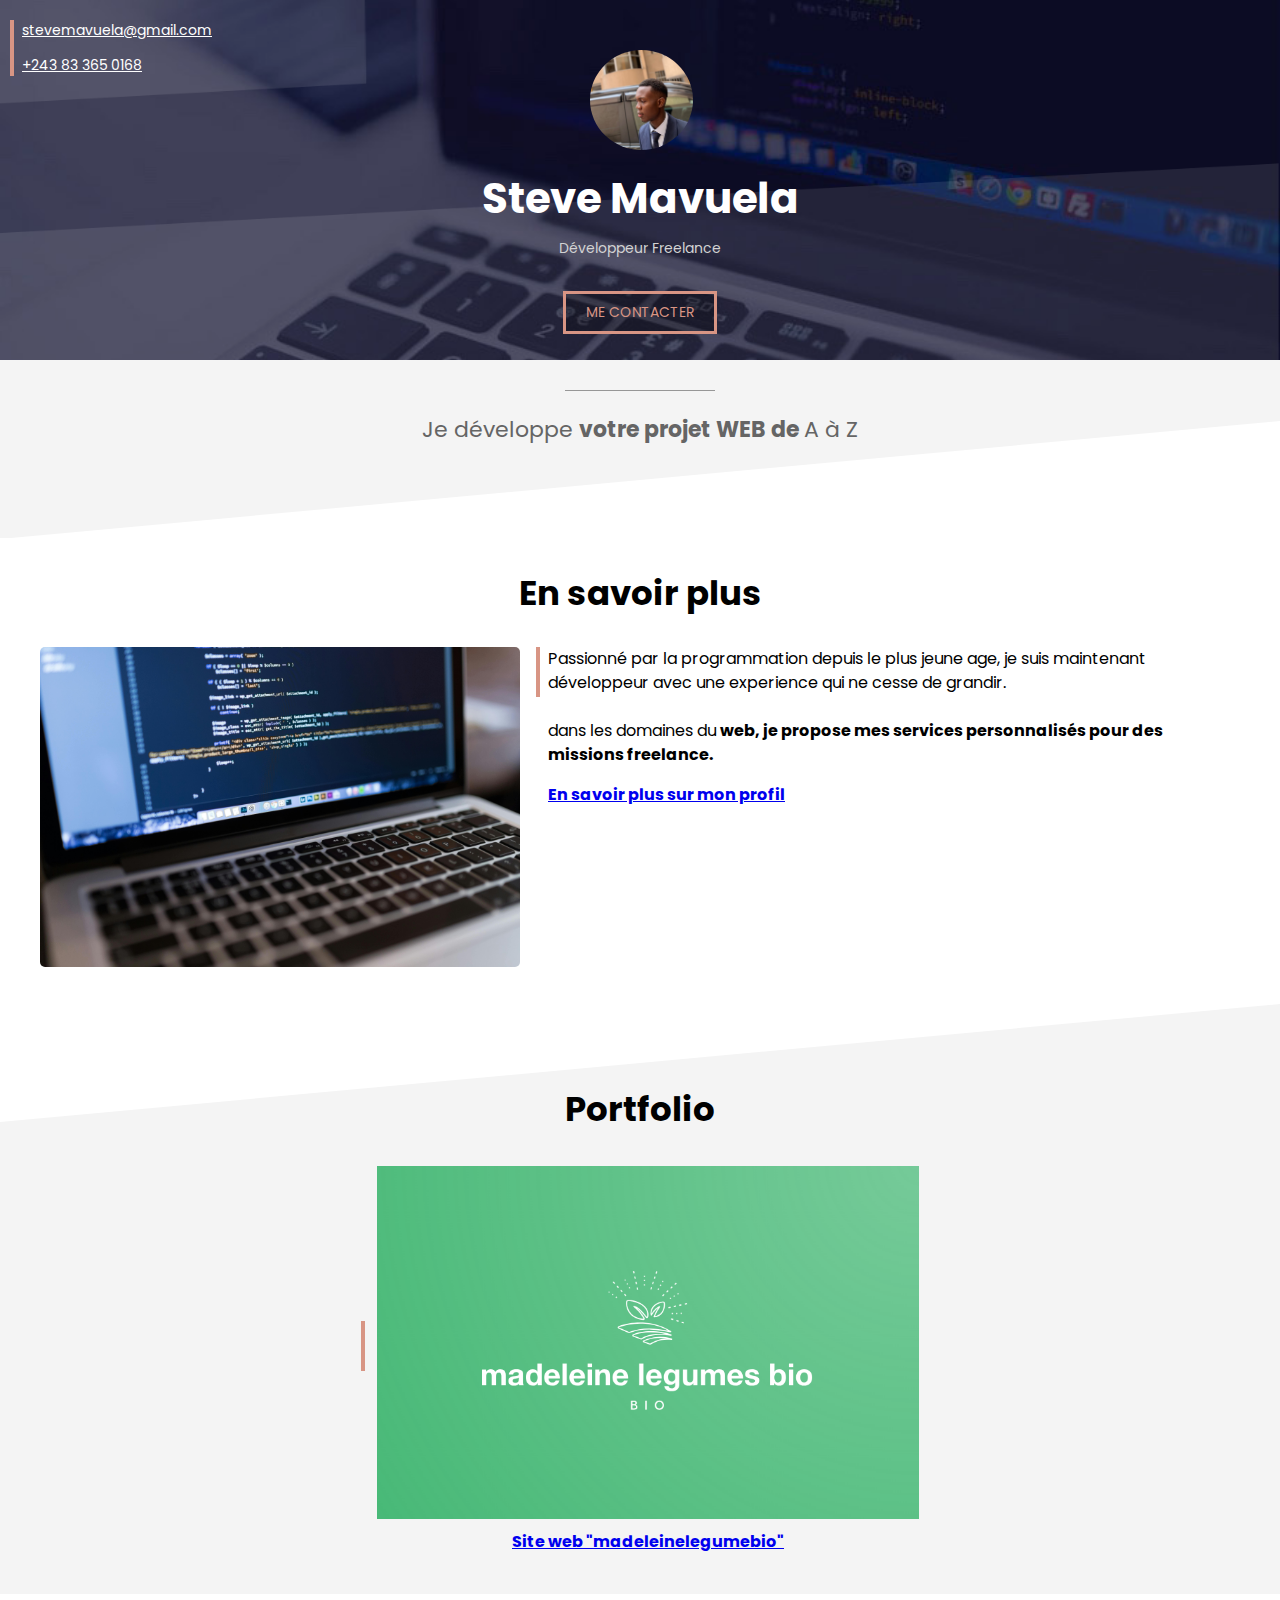
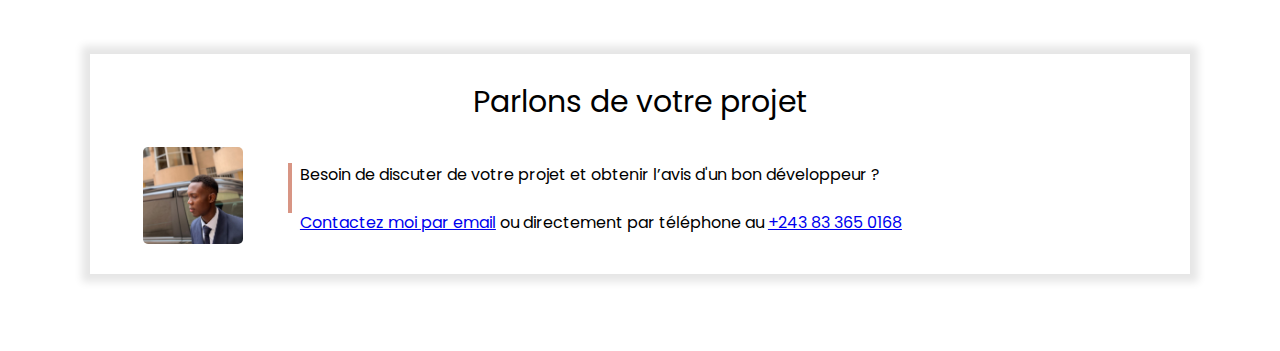
<file: index.html>
<!DOCTYPE html>
<html lang="fr">
<head>
    <meta charset="UTF-8">
    <meta name="viewport" content="width=device-width, initial-scale=1.0">
    <title>Steve Mavuela</title>
    <link rel="stylesheet" href="style.css">
</head>
<body>
    <!-- COUVERTURE -->
    <div class="cover">
        <img class="cover-profile" src="profile.png"/ style="border-radius:50%;">
        <h1>Steve Mavuela</h1>
        <p>Développeur Freelance</p>
        
        <div style="text-align: center;">
            <a class="contact-button" href="mailto:stevemavuela@gmail.com?subject=Contact%20depuis%20portfoliosteve.com">ME CONTACTER</a>
        </div>
        <div class="cover-contact">
            <p><a href="mailto:stevemavuela@gmail.com?subject=Contact%20depuis%20portfoliosteve.com">stevemavuela@gmail.com</a></p>
            <p><a href="tel:+243833650168">+243 83 365 0168</a></p>
        </div>
    </div>

    <!-- SECTION GRISE 1 -->
    <div class="section section-grise1">
        <div class="separateur"></div>
        <p>Je développe <b>votre projet WEB</b> <b>de </b> A à Z</p>
    </div>

    <!-- SECTION BLANCHE -->
    <div class="section">
        <h2>En savoir plus</h2>
        <img src="profile2.jpg" style="border-radius: 5px;" class="col-contenu"/>
        <div class="col-contenu float-right">
            <div class="texte-avec-ligne-verticale">
                <p>Passionné par la programmation depuis le plus jeune age, je suis maintenant développeur  avec une experience qui ne cesse de grandir.<br><br>
                     dans les domaines du <b>web, je propose mes services personnalisés pour des missions freelance.</p>
                <a href="https://www.linkedin.com/in/steve-mavuela-41a832311/" target="_blank">En savoir plus sur mon profil</a>
            </div>
        </div>
        
    </div>

    <!-- SECTION GRISE 2 -->
    <div class="section section-grise2">
        <h2>Portfolio</h2>
        <center>

        <table class="col-portfolio" style="display:inline-block">
            <tr>
                <td><div class="barre-verticale"></div></td>
                <td><a href="portfolio-site-aukpaye.html"><img style="width:100%" src="projet1small.jpg" style="border-radius: 2px;"></a></td>
            </tr>
            <tr>
                <td></td>
                <td align="center"><a href="portfolio-site-aukpaye.html">Site web "madeleinelegumebio"</a></td>
            </tr>
        </table>
    </center>

       
    </div>

    <!-- SECTION BLANCHE FRAME -->
    <iframe src="contact-frame.html" scrolling="no"/>
</body>
</html>
</file>
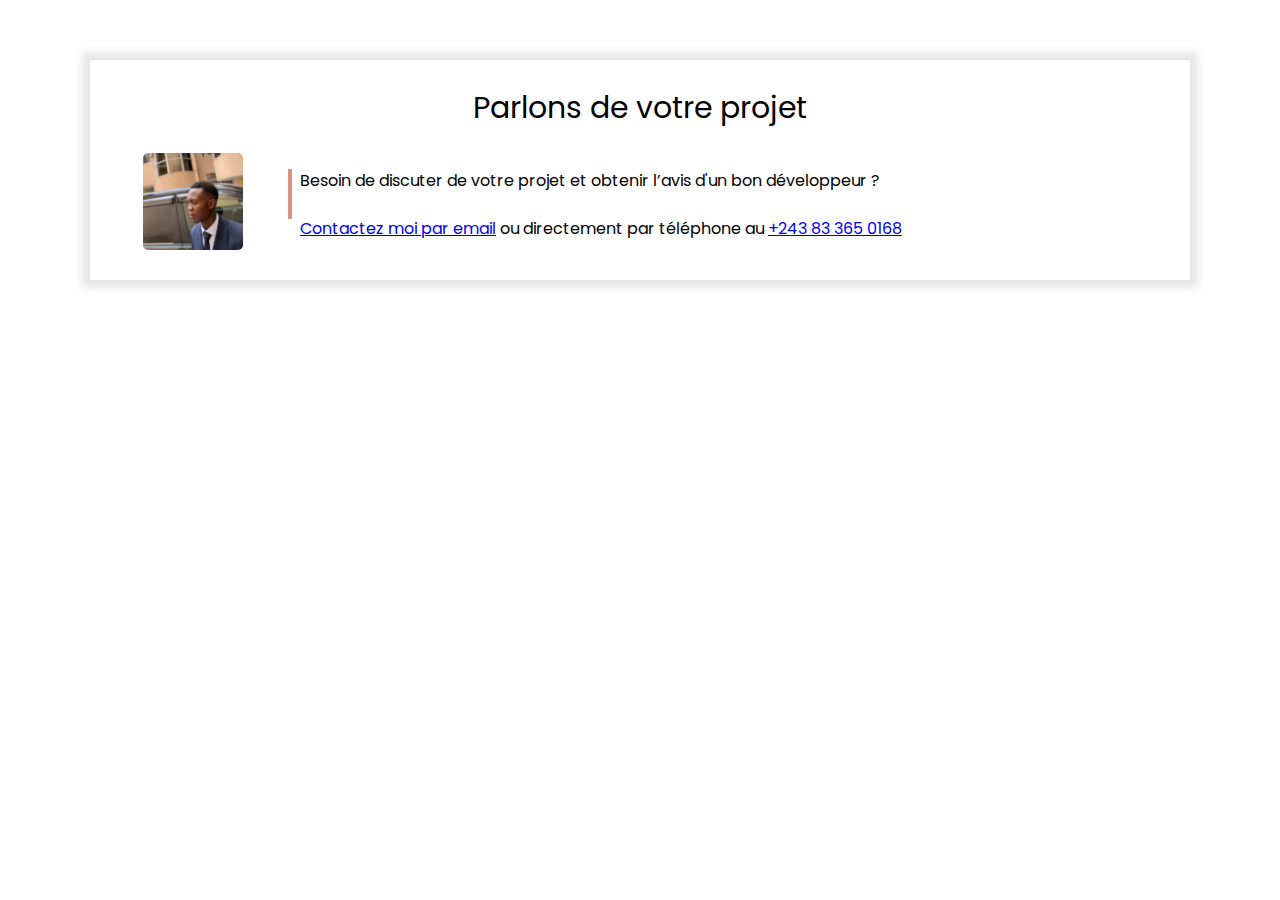
<file: contact-frame.html>
<!DOCTYPE html>
<html lang="fr">
<head>
    <meta charset="UTF-8">
    <meta name="viewport" content="width=device-width, initial-scale=1.0">
    <link rel="stylesheet" href="style.css">
</head>
<body>
    <div class="section">
        <div class="separateur display-mobile" style="margin-bottom:15px;"></div>
    <div class="frame">
        <p class="frame-title">Parlons de votre projet</p>
        <table style="width: 100%">
            <tr>
                <td valign="top" align="center"><img src="profile.png" style="border-radius: 5px;"></td>
                <td>
                    <div class="texte-avec-ligne-verticale"
                    style="margin-left: 20px">
                        <p>
                            Besoin de discuter de votre projet 
                            et obtenir l’avis d'un bon développeur ?
                            <br><br>
                            <a href="mailto:stevemavuela@gmail.com?subject=Contact%20depuis%20portfoliosteve.com">Contactez moi par email</a> ou directement
                            par téléphone au <a href="tel:+243833650168">+243 83 365 0168</a>

                        </p>
                    </div>
                </td>
            </tr>
        </table>

    </div>
</div>
</body>
</file>
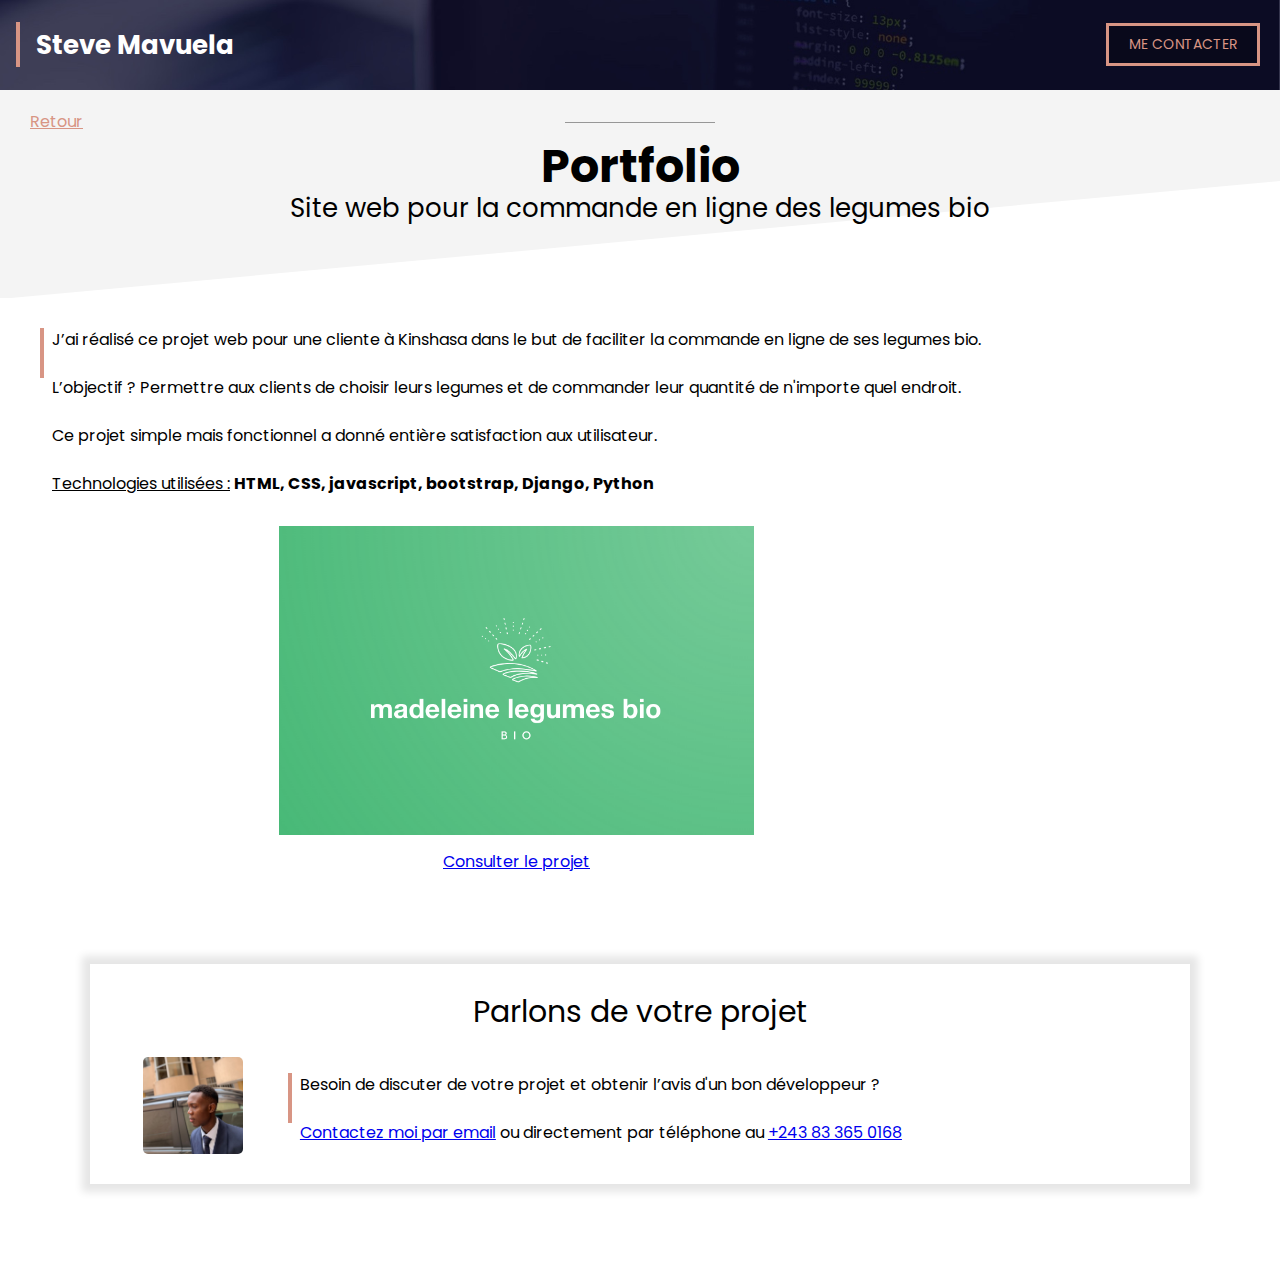
<file: portfolio-site-aukpaye.html>
<!DOCTYPE html>
<html lang="fr">
<head>
    <meta charset="UTF-8">
    <meta name="viewport" content="width=device-width, initial-scale=1.0">
    <title>Site web de vent en ligne</title>
    <link rel="stylesheet" href="style.css">
</head>
<body>

    <!-- HEADER -->
    <div class="portfolio-header">
        <div class="texte-avec-ligne-verticale"
        style="margin-left: 16px; margin-top: 22px; height: 45px">
            <p class="portfolio-header-title">Steve Mavuela</p>
        </div>
        <a class="contact-button contact-button-portfolio"
        href="mailto:stevemavuela@gmail.com?subject=Contact%20depuis%20portfoliosteve.com">ME CONTACTER</a>

    </div>

    <!-- SECTION GRISE TITRE -->
    <div class="section section-grise1" style="padding-top:20px">
        <a class="portfolio-back" href="index.html">Retour</a>
        <div class="separateur" style="margin-top:-12px;"></div>
        <h1 class="portfolio">Portfolio</h1>
        <h2 class="portfolio">Site web pour la commande en ligne des legumes bio</h2>
    </div>

    <!-- SECTION CONTENU -->
    <div class="section">
        <div class="texte-avec-ligne-verticale">
            <p>
                J’ai réalisé ce projet web pour une cliente à Kinshasa dans le but de faciliter la commande en ligne de ses  legumes bio.
                <br><br>
                L’objectif ? Permettre aux clients de choisir leurs legumes et de commander leur quantité de n'importe quel endroit.
                <br><br>
                Ce projet simple mais fonctionnel a donné entière satisfaction aux utilisateur.
                <br><br>
                <u>Technologies utilisées :</u> <b>HTML, CSS, javascript, bootstrap, Django, Python</b>

            </p>
            <div style="text-align: center; margin-top: 30px">
                <a href="https://jrpizzamamadjango2.herokuapp.com"><img class="portfolio" src="projet1small.jpg"></a>
                <a style="display: block; margin-top: 8px;" href="https://madeleinelegumebio.pythonanywhere.com">Consulter le projet</a>
            </div>
        </div>
    </div>

    <!-- FRAME -->
    <iframe src="contact-frame.html" scrolling="no"/>  
</body>
</html>
</file>
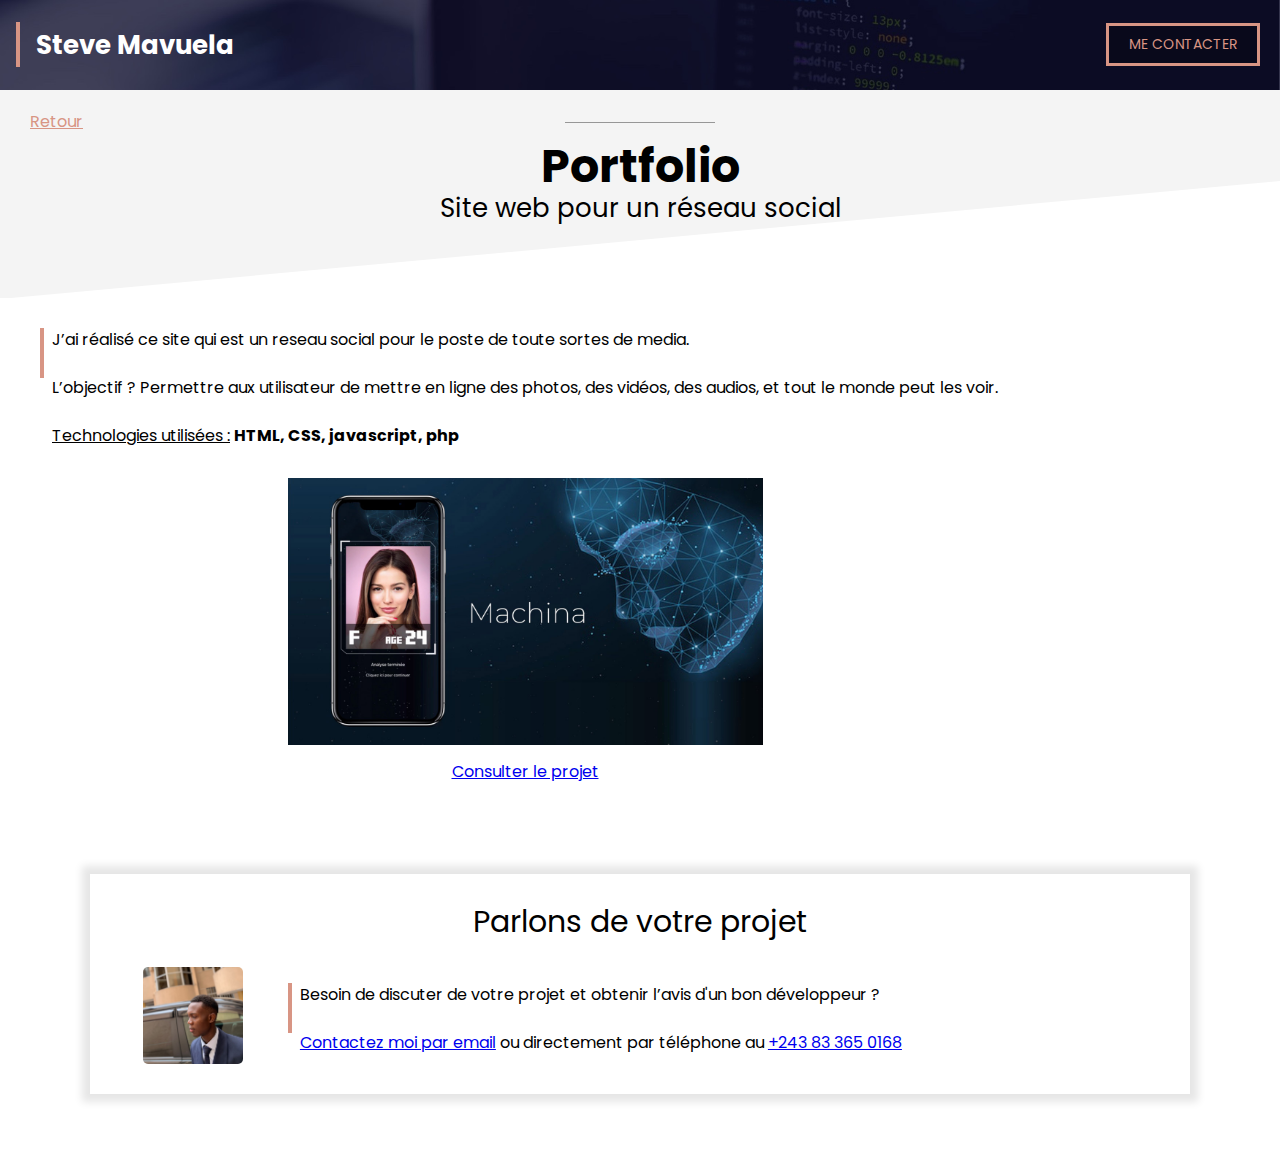
<file: portfolio-site-mvault.html>
<!DOCTYPE html>
<html lang="fr">
<head>
    <meta charset="UTF-8">
    <meta name="viewport" content="width=device-width, initial-scale=1.0">
    <title>Application Mobile</title>
    <link rel="stylesheet" href="style.css">
</head>
<body>

    <!-- HEADER -->
    <div class="portfolio-header">
        <div class="texte-avec-ligne-verticale"
        style="margin-left: 16px; margin-top: 22px; height: 45px">
            <p class="portfolio-header-title">Steve Mavuela</p>
        </div>
        <a class="contact-button"
            style="position: absolute; right: 20px; top:5px;"
        href="mailto:mon_email@gmail.com?subject=Contact%20depuis%20jonathanroux.com">ME CONTACTER</a>

    </div>

    <!-- SECTION GRISE TITRE -->
    <div class="section section-grise1" style="padding-top:20px">
        <a class="portfolio-back" href="index.html">Retour</a>
        <div class="separateur" style="margin-top:-12px;"></div>
        <h1 class="portfolio">Portfolio</h1>
        <h2 class="portfolio">Site web pour un réseau social</h2>
    </div>

    <!-- SECTION CONTENU -->
    <div class="section">
        <div class="texte-avec-ligne-verticale">
            <p>
                J’ai réalisé ce site qui est un reseau social pour le poste de toute sortes de media.
                <br><br>
                L’objectif ? Permettre aux utilisateur de mettre en ligne des photos, des vidéos, des audios, et tout le monde peut les voir.
                <br><br>
                <u>Technologies utilisées :</u> <b>HTML, CSS, javascript, php</b>

            </p>
            <div style="text-align: center; margin-top: 30px">
                <a href="https://jrpizzamamadjango2.herokuapp.com"><img class="portfolio" src="project2.jpg"></a>
                <a style="display: block; margin-top: 8px;" href="https://mvault.000webhostapp.com/">Consulter le projet</a>
            </div>
        </div>
    </div>

    <!-- FRAME -->
        <iframe src="contact-frame.html" scrolling="no"/>  
</body>
</html>
</file>
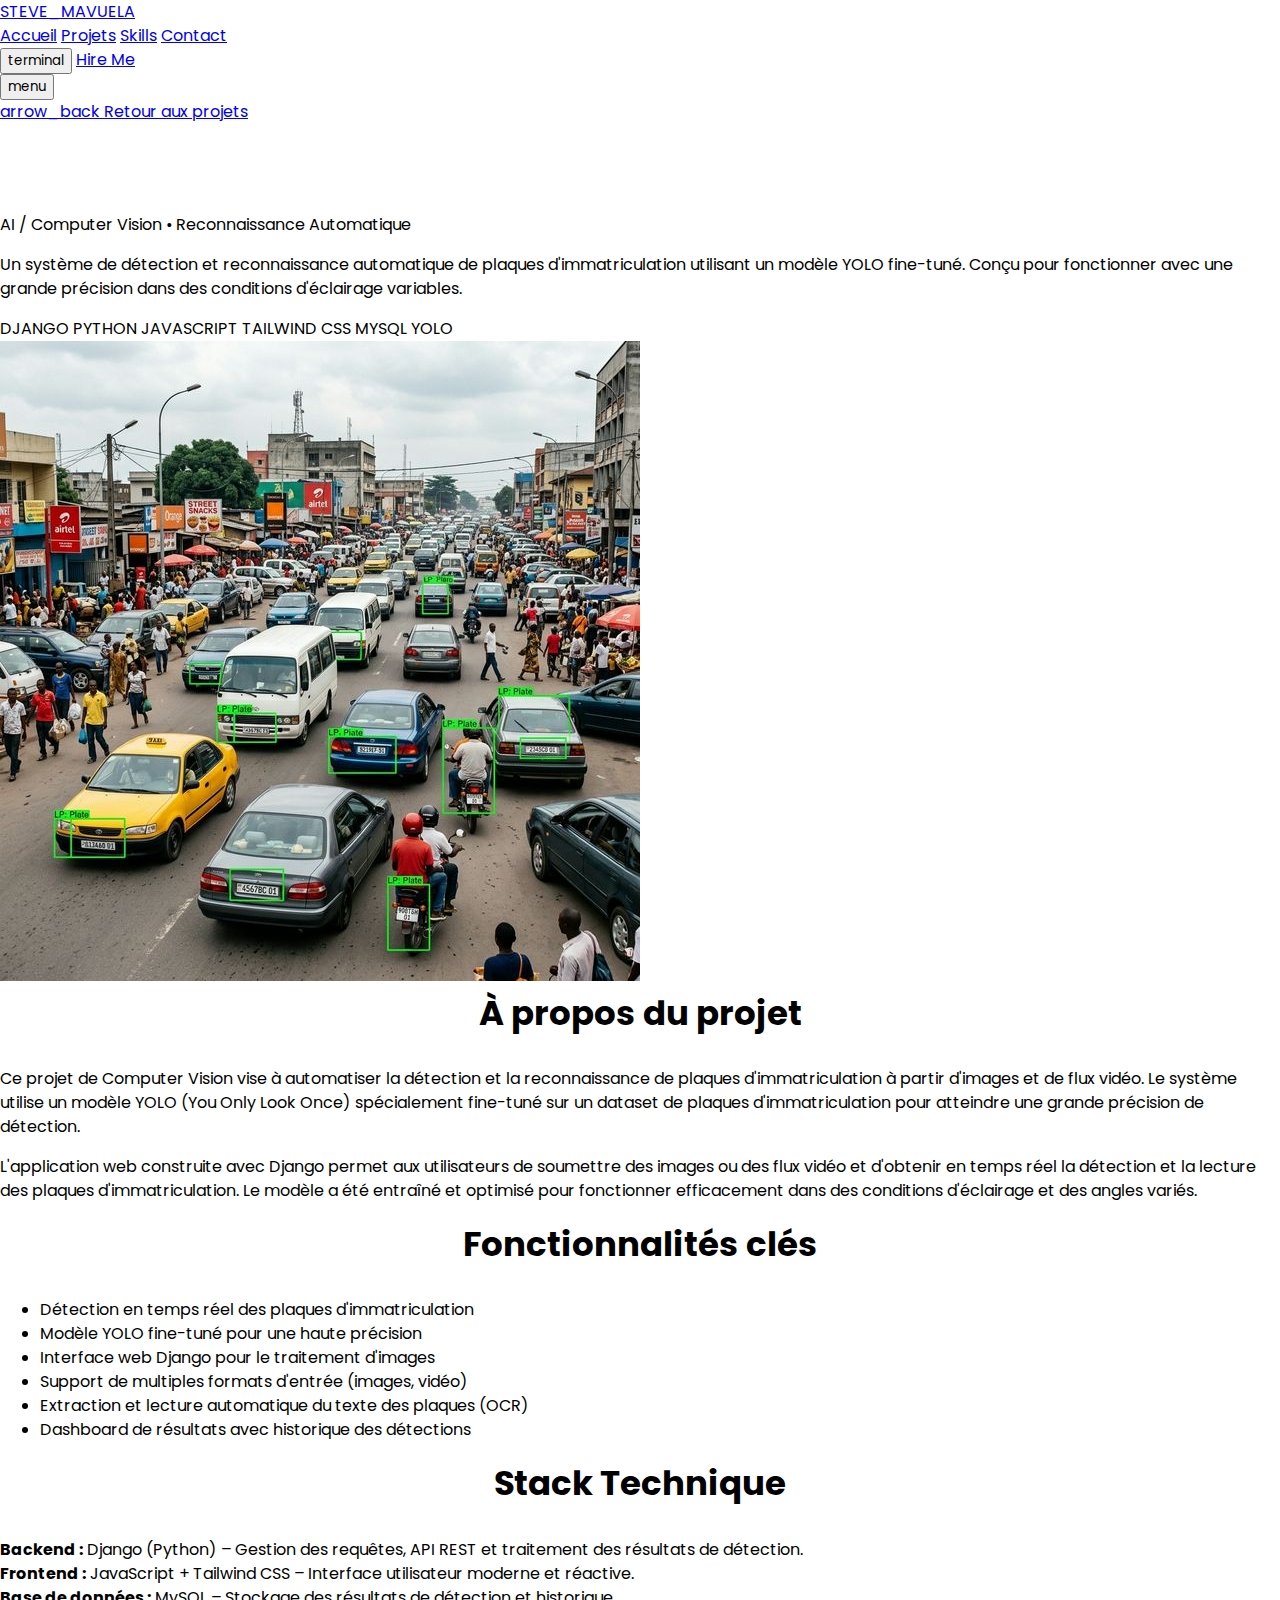
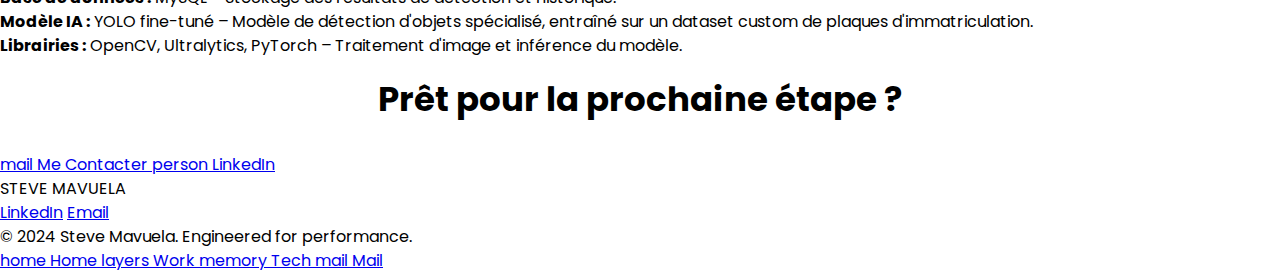
<file: project-plate-detection.html>
<!DOCTYPE html>
<html lang="fr">
<head>
    <meta charset="UTF-8">
    <meta name="viewport" content="width=device-width, initial-scale=1.0">
    <meta name="description" content="Détection de plaques d'immatriculation par IA – Projet de Computer Vision par Steve Mavuela utilisant Django, Python et YOLO fine-tuné.">
    <title>Plate Detection – Steve Mavuela</title>
    <link rel="stylesheet" href="style.css">
</head>
<body>

<!-- ===== TOP NAVBAR ===== -->
<nav class="top-nav">
    <div class="container">
        <a href="index.html" class="nav-brand">STEVE_MAVUELA</a>
        <div class="nav-links">
            <a href="index.html#hero">Accueil</a>
            <a href="index.html#projects" class="active">Projets</a>
            <a href="index.html#skills">Skills</a>
            <a href="index.html#contact">Contact</a>
        </div>
        <div class="nav-actions">
            <button class="nav-terminal-btn" aria-label="Terminal">
                <span class="material-symbols-outlined">terminal</span>
            </button>
            <a href="mailto:stevemavuela@gmail.com?subject=Contact%20depuis%20le%20portfolio" class="btn-primary">Hire Me</a>
        </div>
        <button class="hamburger" aria-label="Menu">
            <span class="material-symbols-outlined">menu</span>
        </button>
    </div>
</nav>

<!-- ===== MAIN CONTENT ===== -->
<main>

    <!-- ===== PROJECT DETAIL HERO ===== -->
    <section class="project-detail-hero container">
        <a href="index.html#projects" class="project-detail-back fade-up">
            <span class="material-symbols-outlined">arrow_back</span>
            Retour aux projets
        </a>
        <div class="fade-up">
            <h1>Plate Detection<span class="neon-gradient-text">.</span></h1>
            <p class="subtitle">AI / Computer Vision • Reconnaissance Automatique</p>
            <p class="description">
                Un système de détection et reconnaissance automatique de plaques d'immatriculation utilisant un modèle YOLO fine-tuné. Conçu pour fonctionner avec une grande précision dans des conditions d'éclairage variables.
            </p>
            <div class="project-detail-tags">
                <span class="tech-tag">DJANGO</span>
                <span class="tech-tag">PYTHON</span>
                <span class="tech-tag">JAVASCRIPT</span>
                <span class="tech-tag">TAILWIND CSS</span>
                <span class="tech-tag">MYSQL</span>
                <span class="tech-tag">YOLO</span>
            </div>
        </div>
    </section>

    <!-- ===== PROJECT IMAGE ===== -->
    <div class="container fade-up">
        <div class="project-detail-image">
            <img src="plate-detection-preview.jpg" alt="Interface de détection de plaques d'immatriculation">
        </div>
    </div>

    <!-- ===== PROJECT DETAILS ===== -->
    <section class="project-detail-content container">
        <div class="fade-up">
            <h2>À propos du projet</h2>
            <p>
                Ce projet de Computer Vision vise à automatiser la détection et la reconnaissance de plaques d'immatriculation à partir d'images et de flux vidéo. Le système utilise un modèle YOLO (You Only Look Once) spécialement fine-tuné sur un dataset de plaques d'immatriculation pour atteindre une grande précision de détection.
            </p>
            <p>
                L'application web construite avec Django permet aux utilisateurs de soumettre des images ou des flux vidéo et d'obtenir en temps réel la détection et la lecture des plaques d'immatriculation. Le modèle a été entraîné et optimisé pour fonctionner efficacement dans des conditions d'éclairage et des angles variés.
            </p>
        </div>

        <div class="fade-up">
            <h2>Fonctionnalités clés</h2>
            <ul class="features-list">
                <li>Détection en temps réel des plaques d'immatriculation</li>
                <li>Modèle YOLO fine-tuné pour une haute précision</li>
                <li>Interface web Django pour le traitement d'images</li>
                <li>Support de multiples formats d'entrée (images, vidéo)</li>
                <li>Extraction et lecture automatique du texte des plaques (OCR)</li>
                <li>Dashboard de résultats avec historique des détections</li>
            </ul>
        </div>

        <div class="fade-up">
            <h2>Stack Technique</h2>
            <p>
                <strong>Backend :</strong> Django (Python) – Gestion des requêtes, API REST et traitement des résultats de détection.<br>
                <strong>Frontend :</strong> JavaScript + Tailwind CSS – Interface utilisateur moderne et réactive.<br>
                <strong>Base de données :</strong> MySQL – Stockage des résultats de détection et historique.<br>
                <strong>Modèle IA :</strong> YOLO fine-tuné – Modèle de détection d'objets spécialisé, entraîné sur un dataset custom de plaques d'immatriculation.<br>
                <strong>Librairies :</strong> OpenCV, Ultralytics, PyTorch – Traitement d'image et inférence du modèle.
            </p>
        </div>
    </section>

    <!-- ===== CONTACT CTA ===== -->
    <section class="contact container">
        <div class="fade-up">
            <h2>Prêt pour la <span class="highlight">prochaine étape ?</span></h2>
            <div class="contact-buttons">
                <a href="mailto:stevemavuela@gmail.com?subject=Contact%20depuis%20le%20portfolio" class="btn-primary">
                    <span class="material-symbols-outlined">mail</span>
                    Me Contacter
                </a>
                <a href="https://www.linkedin.com/in/steve-mavuela-41a832311/" target="_blank" class="btn-outline">
                    <span class="material-symbols-outlined">person</span>
                    LinkedIn
                </a>
            </div>
        </div>
    </section>

</main>

<!-- ===== FOOTER ===== -->
<footer class="footer">
    <div class="container">
        <div class="footer-brand">STEVE MAVUELA</div>
        <div class="footer-links">
            <a href="https://www.linkedin.com/in/steve-mavuela-41a832311/" target="_blank">LinkedIn</a>
            <a href="mailto:stevemavuela@gmail.com">Email</a>
        </div>
        <div class="footer-copy">© 2024 Steve Mavuela. Engineered for performance.</div>
    </div>
</footer>

<!-- ===== MOBILE BOTTOM NAV ===== -->
<nav class="bottom-nav">
    <a href="index.html#hero">
        <span class="material-symbols-outlined">home</span>
        <span class="label">Home</span>
    </a>
    <a href="index.html#projects" class="active">
        <span class="material-symbols-outlined">layers</span>
        <span class="label">Work</span>
    </a>
    <a href="index.html#skills">
        <span class="material-symbols-outlined">memory</span>
        <span class="label">Tech</span>
    </a>
    <a href="index.html#contact">
        <span class="material-symbols-outlined">mail</span>
        <span class="label">Mail</span>
    </a>
</nav>

<script src="script.js"></script>
</body>
</html>
</file>
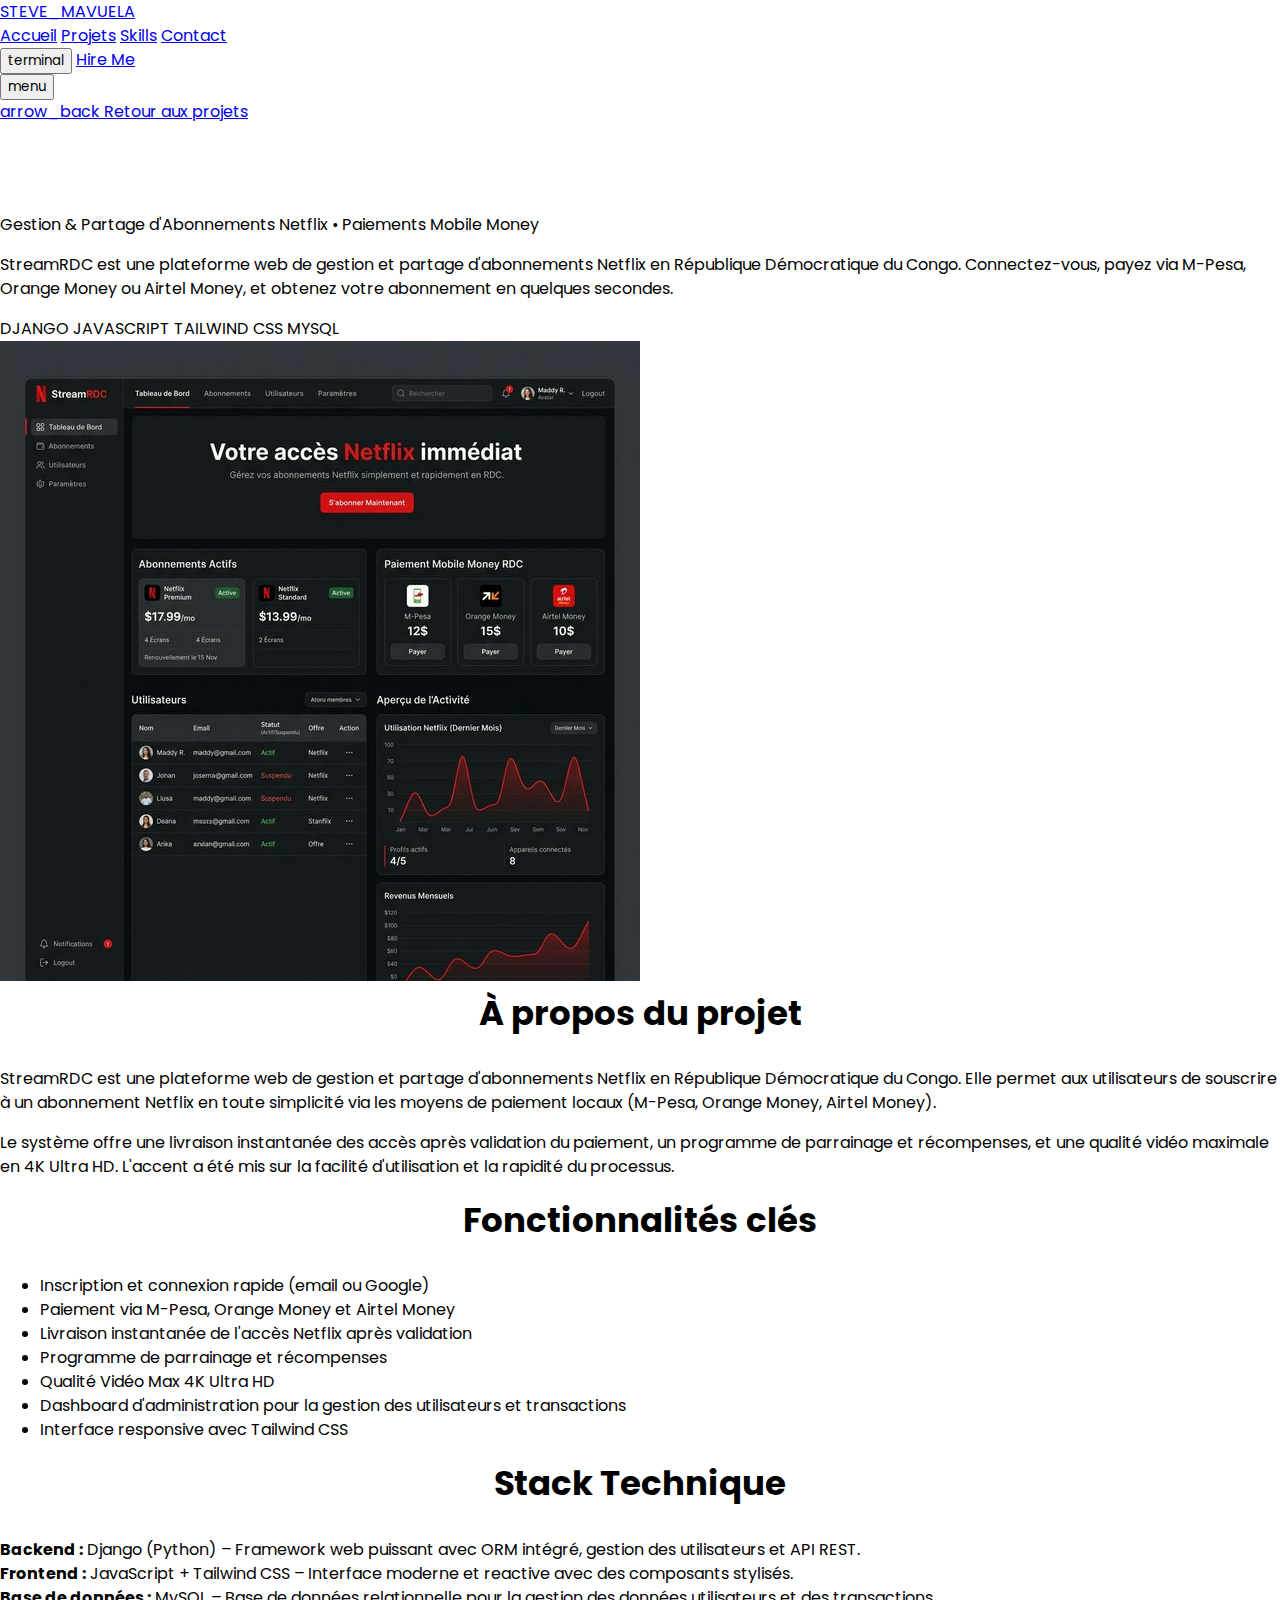
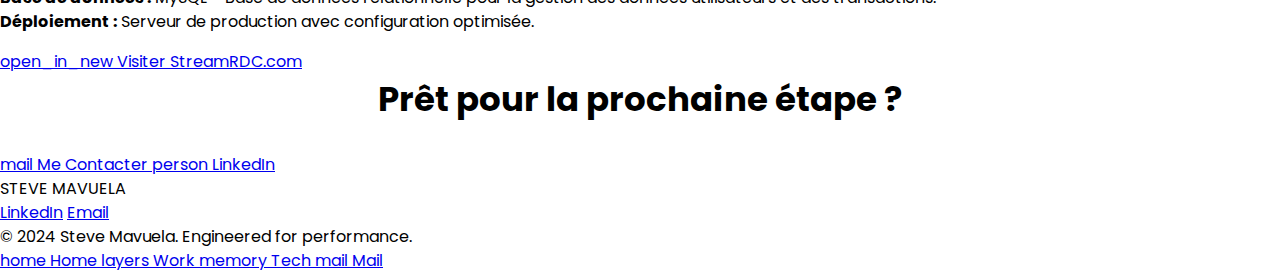
<file: project-streamrdc.html>
<!DOCTYPE html>
<html lang="fr">
<head>
    <meta charset="UTF-8">
    <meta name="viewport" content="width=device-width, initial-scale=1.0">
    <meta name="description" content="StreamRDC – Plateforme de gestion et partage d'abonnements Netflix en RDC, développée par Steve Mavuela avec Django, JavaScript, Tailwind CSS et MySQL.">
    <title>StreamRDC – Steve Mavuela</title>
    <link rel="stylesheet" href="style.css">
</head>
<body>

<!-- ===== TOP NAVBAR ===== -->
<nav class="top-nav">
    <div class="container">
        <a href="index.html" class="nav-brand">STEVE_MAVUELA</a>
        <div class="nav-links">
            <a href="index.html#hero">Accueil</a>
            <a href="index.html#projects" class="active">Projets</a>
            <a href="index.html#skills">Skills</a>
            <a href="index.html#contact">Contact</a>
        </div>
        <div class="nav-actions">
            <button class="nav-terminal-btn" aria-label="Terminal">
                <span class="material-symbols-outlined">terminal</span>
            </button>
            <a href="mailto:stevemavuela@gmail.com?subject=Contact%20depuis%20le%20portfolio" class="btn-primary">Hire Me</a>
        </div>
        <button class="hamburger" aria-label="Menu">
            <span class="material-symbols-outlined">menu</span>
        </button>
    </div>
</nav>

<!-- ===== MAIN CONTENT ===== -->
<main>

    <!-- ===== PROJECT DETAIL HERO ===== -->
    <section class="project-detail-hero container">
        <a href="index.html#projects" class="project-detail-back fade-up">
            <span class="material-symbols-outlined">arrow_back</span>
            Retour aux projets
        </a>
        <div class="fade-up">
            <h1>StreamRDC<span class="neon-gradient-text">.</span></h1>
            <p class="subtitle">Gestion & Partage d'Abonnements Netflix • Paiements Mobile Money</p>
            <p class="description">
                StreamRDC est une plateforme web de gestion et partage d'abonnements Netflix en République Démocratique du Congo. Connectez-vous, payez via M-Pesa, Orange Money ou Airtel Money, et obtenez votre abonnement en quelques secondes.
            </p>
            <div class="project-detail-tags">
                <span class="tech-tag">DJANGO</span>
                <span class="tech-tag">JAVASCRIPT</span>
                <span class="tech-tag">TAILWIND CSS</span>
                <span class="tech-tag">MYSQL</span>
            </div>
        </div>
    </section>

    <!-- ===== PROJECT IMAGE ===== -->
    <div class="container fade-up">
        <div class="project-detail-image">
            <img src="streamrdc-preview.jpg" alt="StreamRDC Dashboard Preview">
        </div>
    </div>

    <!-- ===== PROJECT DETAILS ===== -->
    <section class="project-detail-content container">
        <div class="fade-up">
            <h2>À propos du projet</h2>
            <p>
                StreamRDC est une plateforme web de gestion et partage d'abonnements Netflix en République Démocratique du Congo. Elle permet aux utilisateurs de souscrire à un abonnement Netflix en toute simplicité via les moyens de paiement locaux (M-Pesa, Orange Money, Airtel Money).
            </p>
            <p>
                Le système offre une livraison instantanée des accès après validation du paiement, un programme de parrainage et récompenses, et une qualité vidéo maximale en 4K Ultra HD. L'accent a été mis sur la facilité d'utilisation et la rapidité du processus.
            </p>
        </div>

        <div class="fade-up">
            <h2>Fonctionnalités clés</h2>
            <ul class="features-list">
                <li>Inscription et connexion rapide (email ou Google)</li>
                <li>Paiement via M-Pesa, Orange Money et Airtel Money</li>
                <li>Livraison instantanée de l'accès Netflix après validation</li>
                <li>Programme de parrainage et récompenses</li>
                <li>Qualité Vidéo Max 4K Ultra HD</li>
                <li>Dashboard d'administration pour la gestion des utilisateurs et transactions</li>
                <li>Interface responsive avec Tailwind CSS</li>
            </ul>
        </div>

        <div class="fade-up">
            <h2>Stack Technique</h2>
            <p>
                <strong>Backend :</strong> Django (Python) – Framework web puissant avec ORM intégré, gestion des utilisateurs et API REST.<br>
                <strong>Frontend :</strong> JavaScript + Tailwind CSS – Interface moderne et reactive avec des composants stylisés.<br>
                <strong>Base de données :</strong> MySQL – Base de données relationnelle pour la gestion des données utilisateurs et des transactions.<br>
                <strong>Déploiement :</strong> Serveur de production avec configuration optimisée.
            </p>
            <a href="https://www.streamrdc.com" target="_blank" class="btn-primary project-link-btn">
                <span class="material-symbols-outlined">open_in_new</span>
                Visiter StreamRDC.com
            </a>
        </div>
    </section>

    <!-- ===== CONTACT CTA ===== -->
    <section class="contact container">
        <div class="fade-up">
            <h2>Prêt pour la <span class="highlight">prochaine étape ?</span></h2>
            <div class="contact-buttons">
                <a href="mailto:stevemavuela@gmail.com?subject=Contact%20depuis%20le%20portfolio" class="btn-primary">
                    <span class="material-symbols-outlined">mail</span>
                    Me Contacter
                </a>
                <a href="https://www.linkedin.com/in/steve-mavuela-41a832311/" target="_blank" class="btn-outline">
                    <span class="material-symbols-outlined">person</span>
                    LinkedIn
                </a>
            </div>
        </div>
    </section>

</main>

<!-- ===== FOOTER ===== -->
<footer class="footer">
    <div class="container">
        <div class="footer-brand">STEVE MAVUELA</div>
        <div class="footer-links">
            <a href="https://www.linkedin.com/in/steve-mavuela-41a832311/" target="_blank">LinkedIn</a>
            <a href="mailto:stevemavuela@gmail.com">Email</a>
        </div>
        <div class="footer-copy">© 2024 Steve Mavuela. Engineered for performance.</div>
    </div>
</footer>

<!-- ===== MOBILE BOTTOM NAV ===== -->
<nav class="bottom-nav">
    <a href="index.html#hero">
        <span class="material-symbols-outlined">home</span>
        <span class="label">Home</span>
    </a>
    <a href="index.html#projects" class="active">
        <span class="material-symbols-outlined">layers</span>
        <span class="label">Work</span>
    </a>
    <a href="index.html#skills">
        <span class="material-symbols-outlined">memory</span>
        <span class="label">Tech</span>
    </a>
    <a href="index.html#contact">
        <span class="material-symbols-outlined">mail</span>
        <span class="label">Mail</span>
    </a>
</nav>

<script src="script.js"></script>
</body>
</html>
</file>
<file: style.css>
@import url('https://fonts.googleapis.com/css2?family=Poppins:ital,wght@0,100;0,200;0,300;0,400;0,500;0,600;0,700;0,800;0,900;1,100;1,200;1,300;1,400;1,500;1,600;1,700;1,800;1,900&display=swap');
* {
    box-sizing: border-box;
    font-family: 'Poppins', sans-serif;
}


:root {
    --color1: #D89584;
    --color2: #F4F4F4;
}

body {
    margin: 0;
    font-family: Arial;
    line-height: 1.5;
}

iframe {
    width: 100%;
    border: none;
    height: 350px;
}

div.cover {
    background: url(cover_overlay.png) no-repeat center/100% 100%,url(cover.jpg) no-repeat center/cover;
    height: 360px;
    position: relative;
}

img.cover-profile {
    height: 100px;
    position: relative;
    left: 50%;
    margin-left: -50px;
    margin-top: 50px;
}

h1 {
    color: white;
    text-align: center;
    font-size: 42px;
    margin-top: 10px;
    margin-bottom: 0px;
}

div.cover p {
    color: lightgray;
    text-align: center;
    margin-top: 8px;
    font-size: 14px;
}

div.cover-contact {
    /* background-color: #FF000080; */
    position: absolute;
    top: 20px;
    left: 10px;
    border-left: 4px solid var(--color1);
    padding-left: 8px;
}

div.cover-contact p {
    text-align: left;
    margin-top: 0px;
    margin-bottom: 0px;
}

div.cover-contact p:first-child {
    margin-bottom: 14px;
}

div.cover-contact * {
    color: white;
    font-size: 14px;
}

a.contact-button {
    color: var(--color1);
    border: 3px solid var(--color1);
    padding: 8px 20px;
    text-decoration: none;
    background-color: #00000040;
    display: inline-block;
    margin-top: 18px;
    font-size: 14px;
}

a.contact-button-portfolio {
    position: absolute; 
    right: 20px; 
    top:5px;
}

a.contact-button:hover {
    color: white;
    border: 3px solid white;
}

.section {
    padding-left: 40px;
    padding-right: 40px;
    padding-top: 30px;
    padding-bottom: 30px;
    overflow: auto;
}

div.section-grise1 {
    background: url(triangle2white.svg) no-repeat center bottom -1px/100%;
    background-color: var(--color2);
    padding-bottom: 70px;
}

div.section-grise2 {
    background: url(triangle1white.svg) no-repeat center top/100%;
    background-color: var(--color2);
    padding-top: 80px;
}

h2 {
    text-align: center;
    font-size: 34px;
    margin-top: 0px;
}

div.separateur {
    background-color: #979797;
    height: 1px;
    width: 150px;
    position: relative;
    left: 50%;
    margin-left: -75px;
}

div.section-grise1 p {
    font-size: 22px;
    color: #656565;
    text-align: center;
    max-width: 450px;
    margin-left: auto;
    margin-right: auto;
}

img.col-contenu {
    width: 40%;
}

div.col-contenu {
    width: 60%;
    padding-left: 16px;
}

.float-right {
    float: right;
}

div.texte-avec-ligne-verticale {
    border-left: 4px solid var(--color1);
    padding-left: 8px;
    height: 50px;
    display: inline-block;
}

div.texte-avec-ligne-verticale p {
    margin-top: 0;
}

div.barre-verticale {
    height: 50px;
    width: 4px;
    background-color: var(--color1);
    margin-right: 8px;
}

.col-portfolio {
    width: 47%;

}

div.frame {
    margin: 30px 50px;
    padding: 20px 30px;
    background-color: white;
    box-shadow: 0px 0px 8px 8px rgba(0, 0, 0, 0.1);

}

p.frame-title {
    font-size: 30px;
    margin-top: 5px;
    margin-bottom: 20px;
    text-align: center;
}

div.frame img {
    width: 100px;
}


/* PORTFOLIO */
.portfolio-header {
    height: 90px;
    background: url(header.jpg) no-repeat center/cover;
    position: relative;
}

.portfolio-header-title {
    font-size: 26px;
    font-weight: bold;
    color: white;
    padding-top: 4px;
    padding-left: 8px;
}

h1.portfolio {
    font-size: 46px;
    color: black;
    line-height: 1;
    padding-top: 10px;
}

h2.portfolio {
    font-size: 26px;
    color: black;
    font-weight: normal;
    margin-bottom: 0;
}

a.portfolio-back {
    color: var(--color1);
    margin-left: -10px;
}

img.portfolio {
    width: 70%;
    max-width: 475px;
}

.display-mobile {
    display: none;
}


/* RESPONSIVE DESIGN : MOBILE */
@media only screen and (max-width: 767px) {
    img.cover-profile {
        height: 90px;
        margin-top: 75px;
    }
    
    h1 {
        font-size: 38px;
        margin-top: 6px;
        margin-bottom: 0px;
    }
    
    div.cover p {
        margin-top: 2px;
        font-size: 13px;
    }

    .section {
        padding-left: 20px;
        padding-right: 20px;
    }
    
    div.section-grise1 {
        padding-bottom: 40px;
    }

    h2 {
        font-size: 30px;
    }

    img.col-contenu {
        width: 100%;
    }
    
    div.col-contenu {
        width: 100%;
        padding-left: 0px;
        margin-top: 20px;
    }

    .col-portfolio {
        width: 100%;
        margin-bottom: 20px;
    }

    div.frame {
        margin: 0px 0px;
        padding: 0px 0px;
        box-shadow: none;
    }

    div.frame img {
        width: 70px;
    }

    /* POSTFOLIO - MOBILE */
    .portfolio-header-title {
        font-size: 19px;
        padding-top: 10px;
        padding-left: 4px;
    }

    a.contact-button {
        padding: 7px 12px;
        margin-top: 22px;
        font-size: 12px;
    }

    a.contact-button-portfolio {
        right: 12px; 
    }

    h1.portfolio {
        font-size: 40px;
    }
    
    h2.portfolio {
        font-size: 22px;
    }

    img.portfolio {
        width: 100%;
    }

    .display-mobile {
        display: block;
    }
}
</file>
